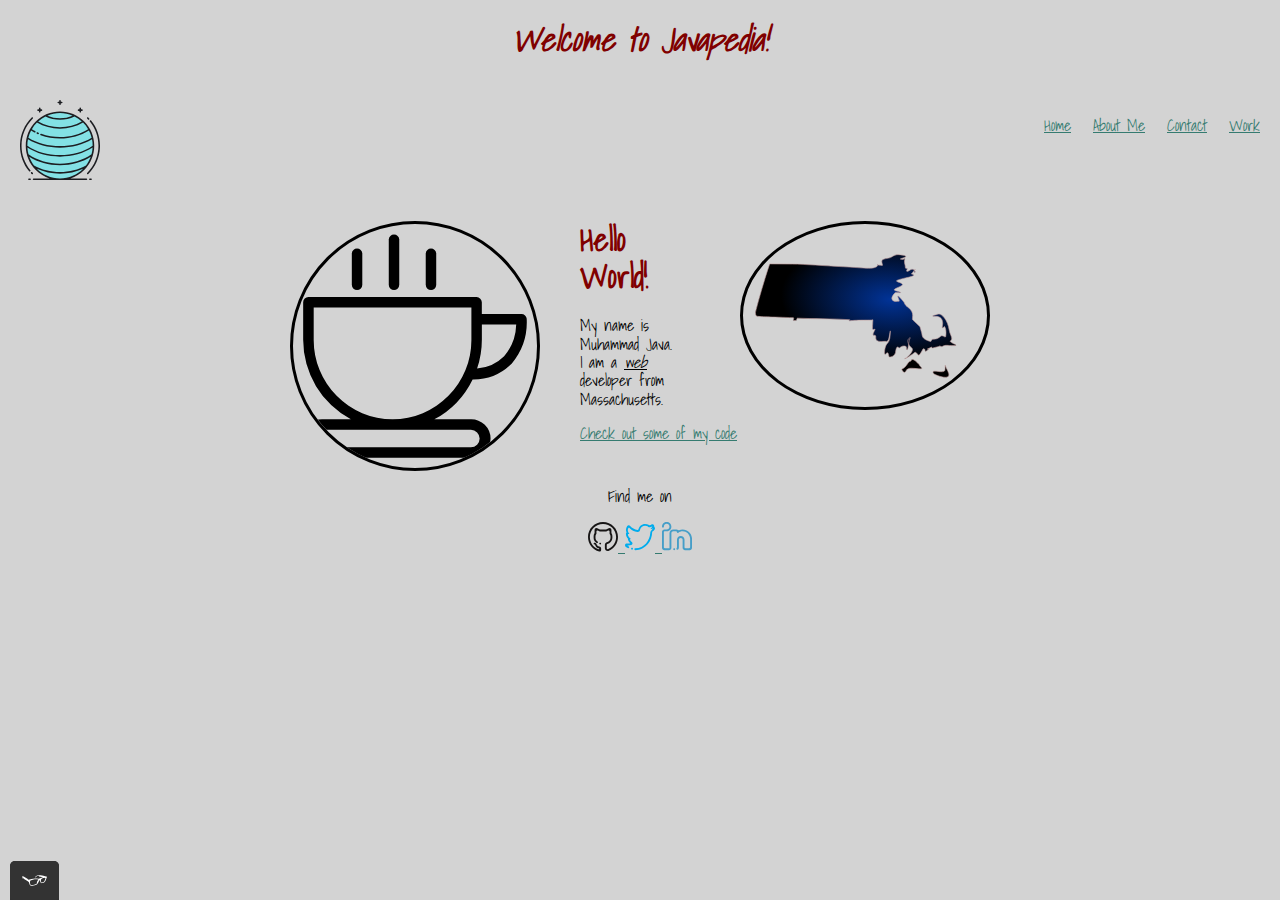
<file: index.html>
<!DOCTYPE html>
<html lang="en">
<head>
    <meta charset="UTF-8">
    <meta name="viewport" content="width=device-width, initial-scale=1.0">
    <title>Portfolio</title>
    <link rel="shortcut icon" href="https://www.wikipedia.org/static/favicon/wikipedia.ico">
    <link rel="stylesheet" href="css/normalize.css">
    <link href="https://fonts.googleapis.com/css2?family=Shadows+Into+Light&display=swap" rel="stylesheet">
    <link rel="stylesheet" href="css/style.production.css">
    <div class="page_title">
        <h1>Welcome to Javapedia!</h1>
    </div>
    <header class="page-header">
        <img src="img/logo.svg" alt="my website's logo" class="corner_logo">
        <nav class="main-navigation page-header_item">
            <ul role="menubar" class="navigation-list">
                <li role="presentation">
                    <a href="index.html" role="menuitem" class="navigation-list_item navigation-list_item--active">Home</a>
                </li>
                <li role="presentation">
                    <a href="about.html" role="menuitem" class="navigation-list_item">About Me</a>
                </li>
                <li role="presentation">
                    <a href="contact.html" role="menuitem" class="navigation-list_item">Contact</a>
                </li>
                <li role="presentation">
                    <a href="work.html" role="menuitem" class="navigation-list_item">Work</a>
                </li>
            </ul>
        </nav>
    </header>
</head>
<body>
    <div class="profile body_wrapper">
        <img src="img/coffee-cup.svg" alt="coffee cup logo image" class="main_logo wrapper_item">
        <img src="img/massachusettes.svg" alt="massachusetts state shape logo" class="mass_logo wrapper_item">
        <h1 class="wrapper_item">Hello World!</h1>
        <p class="wrapper_item">
            My name is Muhammad Java.<br>
            I am a <span class="boldWords">web</span> developer from Massachusetts.
        </p>
        <a href="work.html" class="wrapper_item">Check out some of my code</a>
    </div>
    <footer class="page-footer">
        <p>Find me on</p>
        <div class="socials">
            <a href="https://www.github.com" target="_blank"> 
                <img src="img/github.svg" alt="Github logo">
            </a>
            <a href="https://twitter.com" target="_blank"> 
                <img src="img/twitter.svg" alt="Twitter logo">
            </a>
            <a href="https://www.linkedin.com" target="_blank"> 
                <img src="img/linkedin.svg" alt="LinkedIn logo">
            </a>
        </div>
    </footer>
    <script src="js/tota11y.min.js"></script>
</body>
</html>
</file>
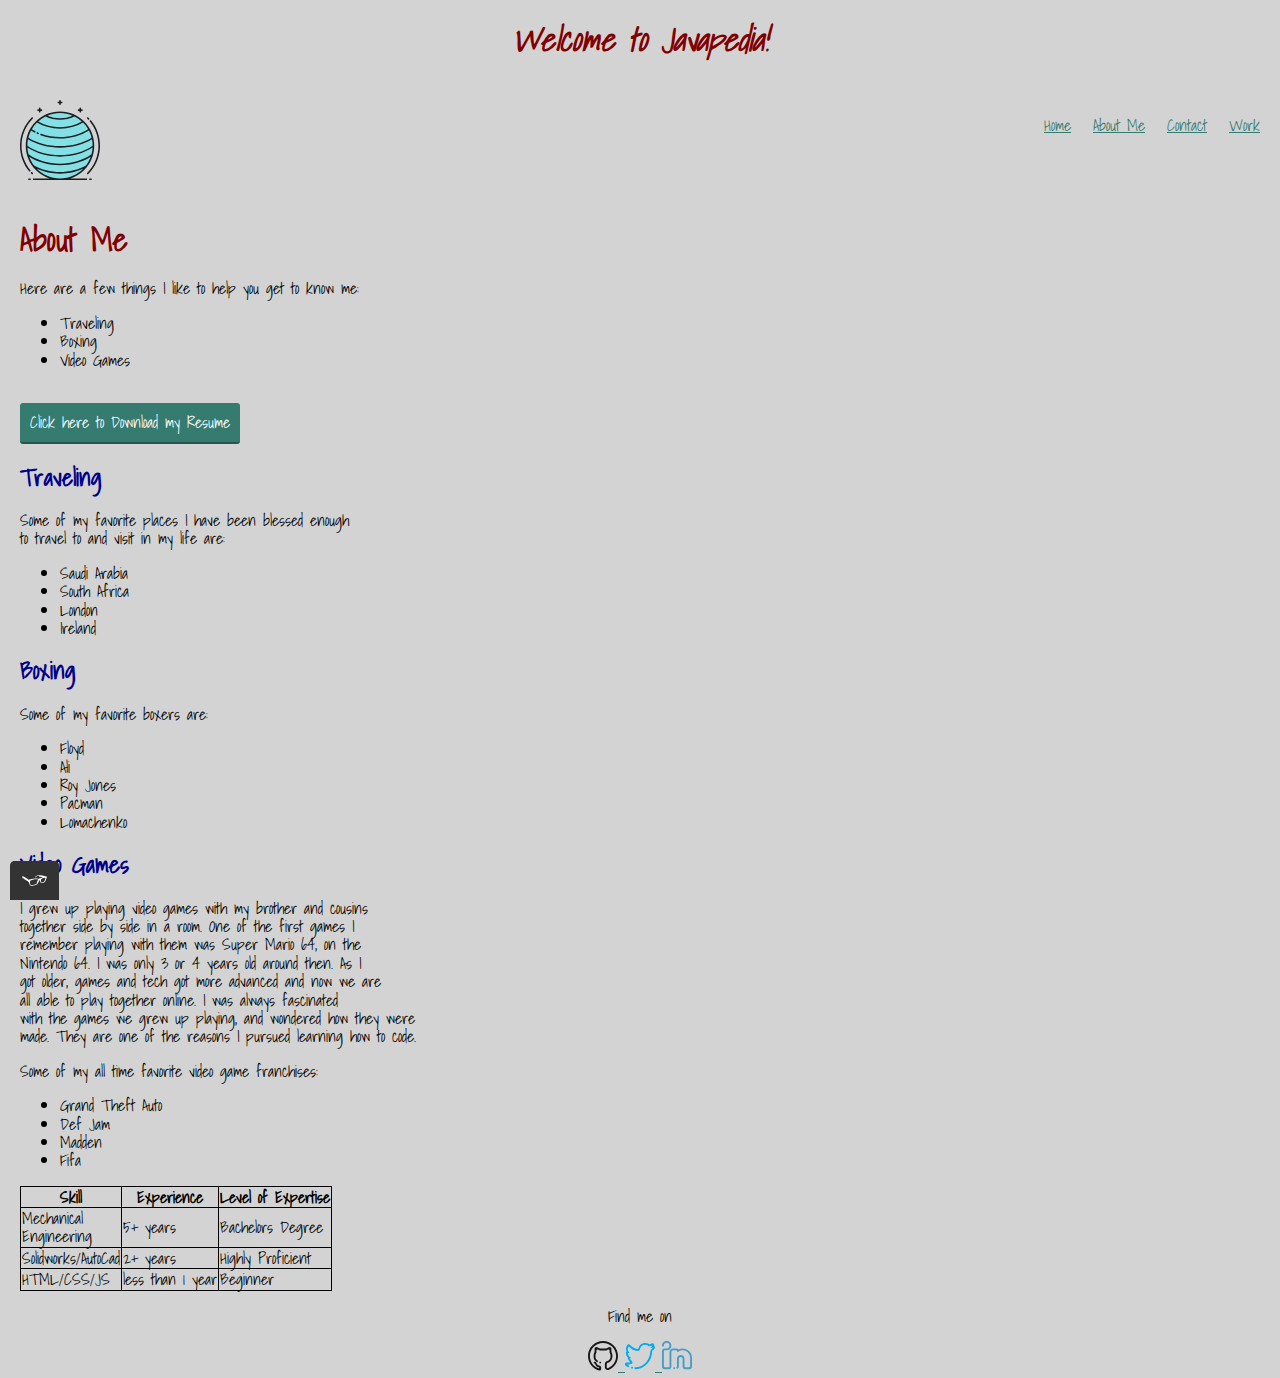
<file: about.html>
<!DOCTYPE html>
<html lang="en">
<head>
    <meta charset="UTF-8">
    <meta name="viewport" content="width=device-width, initial-scale=1.0">
    <title>About Me</title>
    <link rel="shortcut icon" href="https://www.wikipedia.org/static/favicon/wikipedia.ico">
    <link rel="stylesheet" href="css/normalize.css">
    <link href="https://fonts.googleapis.com/css2?family=Shadows+Into+Light&display=swap" rel="stylesheet">
    <link rel="stylesheet" href="css/style.production.css">
    <div class="page_title">
        <h1>Welcome to Javapedia!</h1>
    </div>
    <header class="page-header">
        <img src="img/logo.svg" alt="my website's logo" class="corner_logo">
        <nav class="main-navigation page-header_item">
            <ul role="menubar" class="navigation-list">
                <li role="presentation">
                    <a href="index.html" role="menuitem" class="navigation-list_item navigation-list_item--active">Home</a>
                </li>
                <li role="presentation">
                    <a href="about.html" role="menuitem" class="navigation-list_item">About Me</a>
                </li>
                <li role="presentation">
                    <a href="contact.html" role="menuitem" class="navigation-list_item">Contact</a>
                </li>
                <li role="presentation">
                    <a href="work.html" role="menuitem" class="navigation-list_item">Work</a>
                </li>
            </ul>
        </nav>
    </header>
</head>
<body>
    <div class="about_body">
        <h1>About Me</h1>
        <div>
            <p>Here are a few things I like to help you get to know me:</p>
            <ul>
                <li>Traveling</li>
                <li>Boxing</li>
                <li>Video Games</li>
            </ul>
        <br>
        <a href="files/java_resume.pdf" class="resbutton" download>Click here to Download my Resume</a>
        <h2>Traveling</h2>
            <p>
                Some of my favorite places I have been blessed enough<br>
                to travel to and visit in my life are:
            </p>
            <ul>
                <li>Saudi Arabia</li>
                <li>South Africa</li>
                <li>London</li>
                <li>Ireland</li>
            </ul>
        <h2>Boxing</h2>
            <p>
                Some of my favorite boxers are:
            </p>
            <ul>
                <li>Floyd</li>
                <li>Ali</li>
                <li>Roy Jones</li>
                <li>Pacman</li>
                <li>Lomachenko</li>
            </ul>
        <h2>Video Games</h2>
            <p>
                I grew up playing video games with my brother and cousins <br>
                together side by side in a room. One of the first games I <br>
                remember playing with them was Super Mario 64, on the <br>
                Nintendo 64. I was only 3 or 4 years old around then. As I<br>
                got older, games and tech got more advanced and now we are <br>
                all able to play together online. I was always fascinated <br>
                with the games we grew up playing, and wondered how they were<br> 
                made. They are one of the reasons I pursued learning how to code.
            </p>
            <p>
                Some of my all time favorite video game franchises:
            </p>
            <ul>
                <li>Grand Theft Auto</li>
                <li>Def Jam</li>
                <li>Madden</li>
                <li>Fifa</li>
            </ul>
        </div>
        <div>
            <table>
                <thead>
                    <tr>
                        <th>Skill</th>
                        <th>Experience</th>
                        <th>Level of Expertise</th>
                    </tr>
                </thead>
                <tbody>
                    <tr>
                        <td>Mechanical<br>Engineering</td>
                        <td>5+ years</td>
                        <td>Bachelors Degree</td>
                    </tr>
                    <tr>
                        <td>Solidworks/AutoCad</td>
                        <td>2+ years</td>
                        <td>Highly Proficient</td>
                    </tr>
                    <tr>
                        <td>HTML/CSS/JS</td>
                        <td> less than 1 year</td>
                        <td>Beginner</td>
                    </tr>
                </tbody>
            </table>
        </div>
    </div>
    <footer class="page-footer">
        <p>Find me on</p>
        <div class="socials">
            <a href="https://www.github.com" target="_blank"> 
                <img src="img/github.svg" alt="Github logo">
            </a>
            <a href="https://twitter.com" target="_blank"> 
                <img src="img/twitter.svg" alt="Twitter logo">
            </a>
            <a href="https://www.linkedin.com" target="_blank"> 
                <img src="img/linkedin.svg" alt="LinkedIn logo">
            </a>
        </div>
    </footer>
    <script src="js/tota11y.min.js"></script>
</body>
</html>
</file>
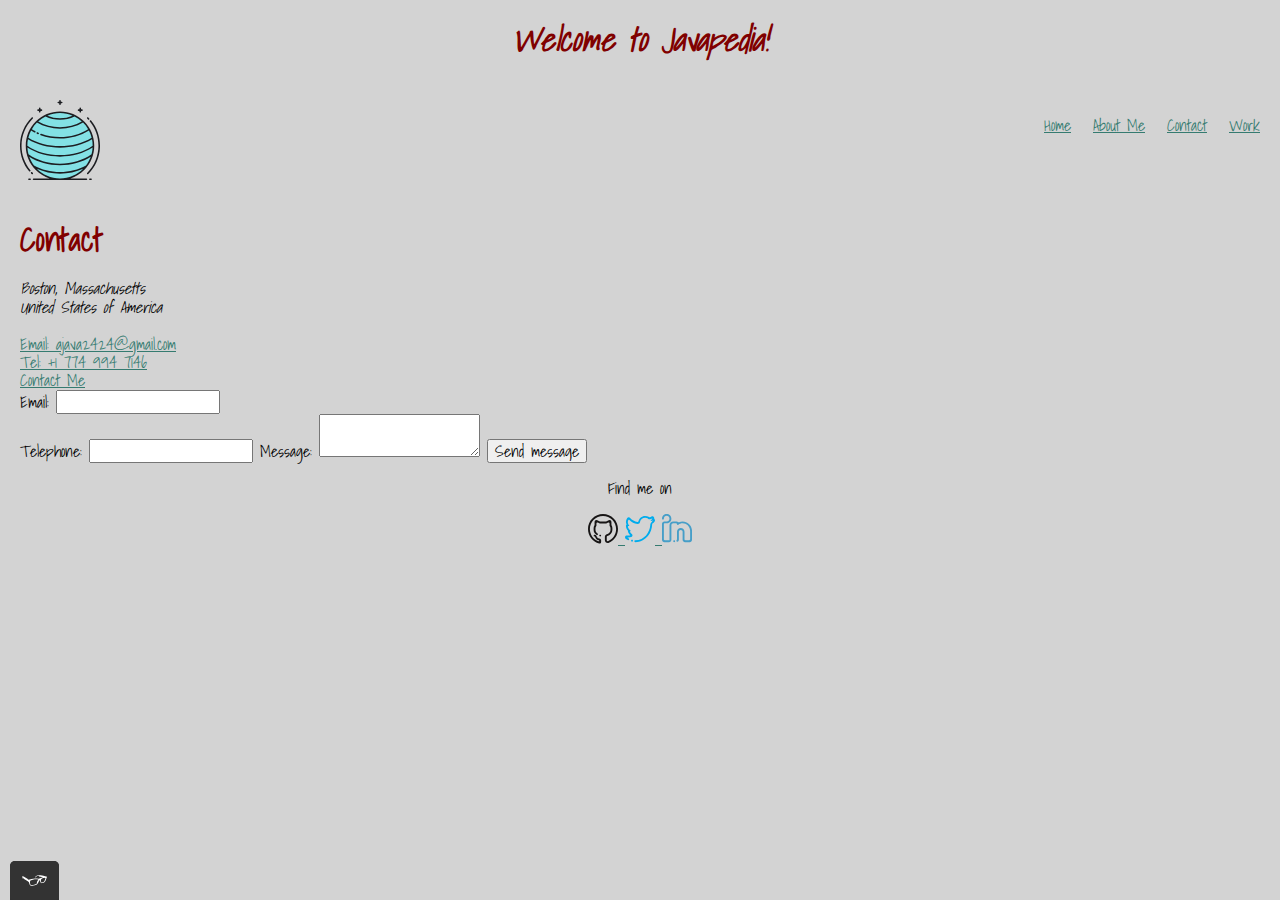
<file: contact.html>
<!DOCTYPE html>
<html lang="en">
<head>
    <meta charset="UTF-8">
    <meta name="viewport" content="width=device-width, initial-scale=1.0">
    <title>Contact Muhammad Java</title>
    <link rel="shortcut icon" href="https://www.wikipedia.org/static/favicon/wikipedia.ico">
    <link rel="stylesheet" href="css/normalize.css">
    <link href="https://fonts.googleapis.com/css2?family=Shadows+Into+Light&display=swap" rel="stylesheet">
    <link rel="stylesheet" href="css/style.production.css">
    <div class="page_title">
        <h1>Welcome to Javapedia!</h1>
    </div>
    <header class="page-header">
        <img src="img/logo.svg" alt="my website's logo" class="corner_logo">
        <nav class="main-navigation page-header_item">
            <ul role="menubar" class="navigation-list">
                <li role="presentation">
                    <a href="index.html" role="menuitem" class="navigation-list_item navigation-list_item--active">Home</a>
                </li>
                <li role="presentation">
                    <a href="about.html" role="menuitem" class="navigation-list_item">About Me</a>
                </li>
                <li role="presentation">
                    <a href="contact.html" role="menuitem" class="navigation-list_item">Contact</a>
                </li>
                <li role="presentation">
                    <a href="work.html" role="menuitem" class="navigation-list_item">Work</a>
                </li>
            </ul>
        </nav>
    </header>
</head>
<body>
    <div class="contact_body">
    <h1>Contact</h1>
        <div>
            <address>
                Boston, Massachusetts<br>
                United States of America
            </address>
            <br>
            <a href="mailto:ajava2424@gmail.com" target="_blank">Email: ajava2424@gmail.com</a><br>
            <a href="tel:+1 774 994 7146">Tel: +1 774 994 7146</a><br>
            <a href="mailto:ajava2424@gmail.com" target="_blank">Contact Me</a>
            <form action="" method="post" id="contact-form">
                <label class="standard-label" for="contact-email">Email:</label>
                <input type="email" id="contact-email" required><br>
                <label class="standard-label" for="contact-phone-num">Telephone:</label>
                <input type="tel" id="contact-phone-num">
                <label class="standard-label" for="contact-message">Message:</label>
                <textarea maxlength="320" id="contact-message"></textarea>
                <input type="submit" value="Send message" >
            </form>
        </div>
    </div>
    <footer class="page-footer">
        <p>Find me on</p>
        <div class="socials">
            <a href="https://www.github.com" target="_blank"> 
                <img src="img/github.svg" alt="Github logo">
            </a>
            <a href="https://twitter.com" target="_blank"> 
                <img src="img/twitter.svg" alt="Twitter logo">
            </a>
            <a href="https://www.linkedin.com" target="_blank"> 
                <img src="img/linkedin.svg" alt="LinkedIn logo">
            </a>
        </div>
    </footer>
    <script src="js/tota11y.min.js"></script>
</body>
</html>
</file>
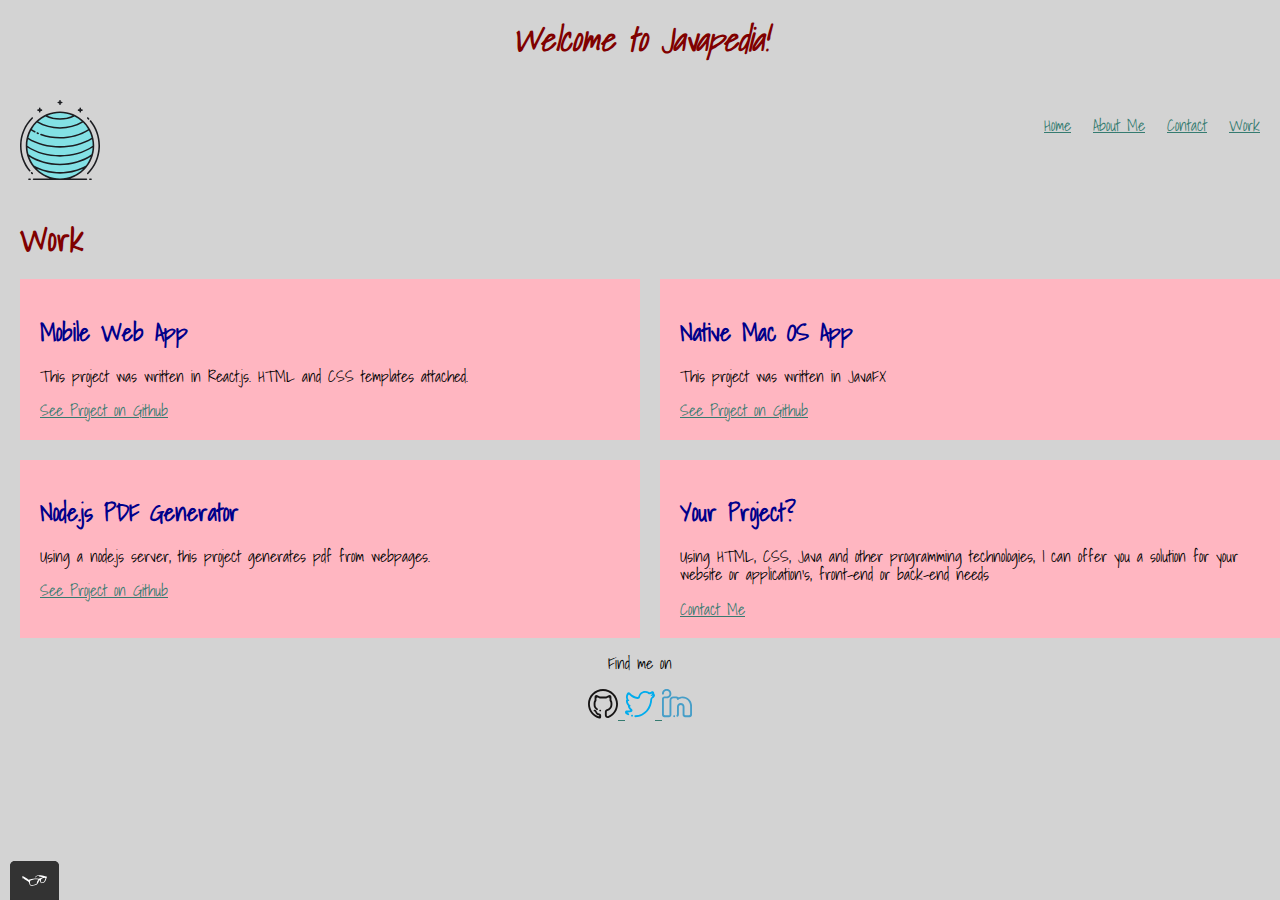
<file: work.html>
<!DOCTYPE html>
<html lang="en">
<head>
    <meta charset="UTF-8">
    <meta name="viewport" content="width=device-width, initial-scale=1.0">
    <title>Some of my Work</title>
    <link rel="shortcut icon" href="https://www.wikipedia.org/static/favicon/wikipedia.ico">
    <link rel="stylesheet" href="css/normalize.css">
    <link href="https://fonts.googleapis.com/css2?family=Shadows+Into+Light&display=swap" rel="stylesheet">
    <link rel="stylesheet" href="css/style.production.css">
    <div class="page_title">
        <h1>Welcome to Javapedia!</h1>
    </div>
    <header class="page-header">
        <img src="img/logo.svg" alt="my website's logo" class="corner_logo">
        <nav class="main-navigation page-header_item">
            <ul role="menubar" class="navigation-list">
                <li role="presentation">
                    <a href="index.html" role="menuitem" class="navigation-list_item navigation-list_item--active">Home</a>
                </li>
                <li role="presentation">
                    <a href="about.html" role="menuitem" class="navigation-list_item">About Me</a>
                </li>
                <li role="presentation">
                    <a href="contact.html" role="menuitem" class="navigation-list_item">Contact</a>
                </li>
                <li role="presentation">
                    <a href="work.html" role="menuitem" class="navigation-list_item">Work</a>
                </li>
            </ul>
        </nav>
    </header>
</head>
<body>
    <div class="work_body">
        <section>
            <h1>Work</h1>
            <div class="grid">
                <div class="grid_item">
                    <h2>Mobile Web App</h2>
                    <p>
                        This project was written in React.js.
                        HTML and CSS templates attached.
                    </p>
                    <a href="#">See Project on Github</a>
                </div>
                <div class="grid_item">
                    <h2>Native Mac OS App</h2>
                    <p>
                        This project was written in JavaFX
                    </p>
                    <a href="#">See Project on Github</a>
                </div>
                <div class="grid_item">
                    <h2>Node.js PDF Generator</h2>
                    <p>
                        Using a node.js server, this project generates
                        pdf from webpages.
                    </p>
                    <a href="#">See Project on Github</a>
                </div>
                <div class="grid_item">
                    <h2>Your Project?</h2>
                    <p>
                        Using HTML, CSS, Java and other programming technologies,
                        I can offer you a solution for your website or application's,
                        front-end or back-end needs
                    </p>
                    <a href="contact.html">Contact Me</a>
                </div>
            </div>
        </section> 
    </div>
    <footer class="page-footer">
        <p>Find me on</p>
        <div class="socials">
            <a href="https://www.github.com" target="_blank"> 
                <img src="img/github.svg" alt="Github logo">
            </a>
            <a href="https://twitter.com" target="_blank"> 
                <img src="img/twitter.svg" alt="Twitter logo">
            </a>
            <a href="https://www.linkedin.com" target="_blank"> 
                <img src="img/linkedin.svg" alt="LinkedIn logo">
            </a>
        </div>
    </footer>
    <script src="js/tota11y.min.js"></script> 
</body>
</html>
</file>
<file: css/style.production.css>
/*
* Prefixed by https://autoprefixer.github.io
* PostCSS: v8.4.14,
* Autoprefixer: v10.4.7
* Browsers: last 2 version
*/

*{
    -webkit-box-sizing: border-box;
            box-sizing: border-box;
}

body {
    background-color: #d3d3d3;
}
h1 {
    color: rgb(128, 0, 0);
}

h2 {
    color:darkblue;
}
body{
    font-family: 'Shadows into Light', sans-serif;
    font-weight: 400;
    font-size: 24 px;
}
.boldWords{
    text-decoration: underline;
    font-style: italic;
}
a{
    color: #357b70; 
}

a:visited {
    color: #05676e;
}

a:hover, a:focus {
    text-decoration: none;
}
a:active {
    color: #05676e;
}

button {
    border: none;
    display: inline-block;
    font-family: inherit;
    background-color: #357b70;
    color: #ffffff;
    text-decoration: none;
    padding: 10px;
    border-radius: 3px;
    border-bottom: 2px solid rgba(0,0,0,.3);
    -webkit-transition: opacity .4s;
    transition: opacity .4s;
}

.resbutton {
    border: none;
    display: inline-block;
    font-family: inherit;
    background-color: #357b70;
    color: #ffffff;
    text-decoration: none;
    padding: 10px;
    border-radius: 3px;
    border-bottom: 2px solid rgba(0,0,0,.3);
    -webkit-transition: opacity .4s;
    transition: opacity .4s;
}
.resbutton:hover , .resbutton:focus, button:hover , button:focus {
    cursor: pointer;
    opacity: .8 ;
}

.main_logo {
    float: left;
    width: 250px;
    height: auto;
    margin-right: 40px;
    border-radius: 50%;
    border: solid;
}
.page-footer{
    clear: both;
    display: -webkit-box;
    display: -ms-flexbox;
    display: flex;
    -webkit-box-orient: vertical;
    -webkit-box-direction: normal;
        -ms-flex-direction: column;
            flex-direction: column;
    text-align: center;
}
.profile{
    max-width: 700px;
    margin: 0 auto;
}
.corner_logo{
    width: 80px;
    height: auto;
}

.page-header{
    display: -webkit-box;
    display: -ms-flexbox;
    display: flex;
    width: 100%;
    padding: 20px;
}

.page-header_item{
    -webkit-box-flex: 0;
        -ms-flex: 0 1 200px;
            flex: 0 1 200px;
    -webkit-box-flex: 1;
        -ms-flex-positive: 1;
            flex-grow: 1;
    text-align: right;
}
.navigation-list{
    list-style-type: none;
}

.navigation-list li{
    display: inline-block;
    margin-left: 15px;
}
.about_body{
    margin-left: 20px;
}
.contact_body{
    margin-left: 20px;
}
.work_body{
    margin-left: 20px;
}
.grid{
    display: -ms-grid;
    display: grid;
    -ms-grid-columns: 1fr 20px 1fr;
    grid-template-columns: 1fr 1fr;
    grid-gap: 20px;
}
.grid_item{
    background-color: #ffb6c1;
    padding: 20px;
}
.page_title{
    text-align: center;
    font-weight: bold;
    font-style: italic;
}
table, th, td{
    border: 1px solid;
}
table{
    border-collapse: collapse;
}
@media all and (max-width: 500px){
    .grid{
        -ms-grid-columns: 1fr;
        grid-template-columns: 1fr;
        grid-gap: 10px;
    }
    .grid_item:last-child{
        grid-column: auto auto;
        grid-row: auto auto;
    }
    h1{
        font-size: 22px;
    }
    .body_wrapper{
        display: grid;
        grid-template-columns: 1fr;
    }
    .wrapper_item{
        margin-bottom: 30px;
        margin-left: 20px;
    }
    .navigation-list li{
        margin-left: 10px;
    }
}
@-webkit-keyframes mass-spin{
    0%{
        -webkit-transform: rotate(0deg);
                transform: rotate(0deg);
    }
    50%{
        -webkit-transform: rotate(180deg);
                transform: rotate(180deg);
    }
    100%{
        -webkit-transform: rotate(360deg);
                transform: rotate(360deg);
    }

}
@keyframes mass-spin{
    0%{
        -webkit-transform: rotate(0deg);
                transform: rotate(0deg);
    }
    50%{
        -webkit-transform: rotate(180deg);
                transform: rotate(180deg);
    }
    100%{
        -webkit-transform: rotate(360deg);
                transform: rotate(360deg);
    }

}
.mass_logo{
    float: right;
    width: 250px;
    height: auto;
    margin-left: 40px;
    border-radius: 50%;
    border: solid;
    -webkit-animation: 3s mass-spin infinite alternate linear;
            animation: 3s mass-spin infinite alternate linear;
}
</file>
